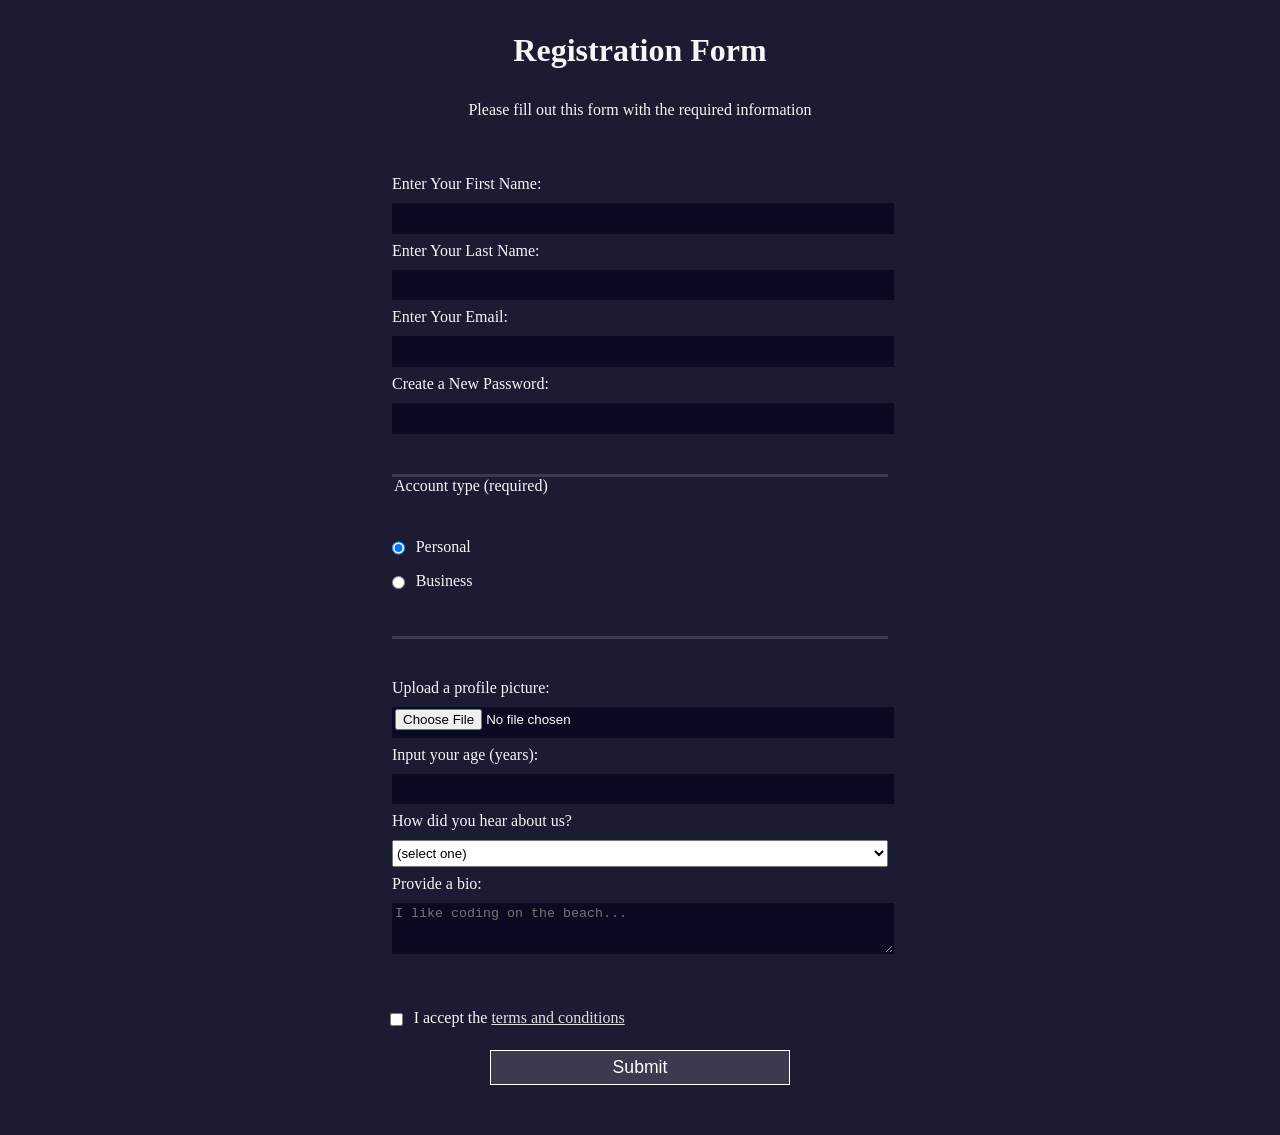
<file: html-form.html>
<!DOCTYPE html>
<html lang="en">
  <head>
    <meta charset="UTF-8">
    <title>Registration Form</title>
    <link rel="stylesheet" href="html-form.css" />
  </head>
  <body>
    <h1>Registration Form</h1>
    <p>Please fill out this form with the required information</p>
    <form method="post" action='https://register-demo.freecodecamp.org'>
      <fieldset>
        <label for="first-name">Enter Your First Name: <input id="first-name" name="first-name" type="text" required /></label>
        <label for="last-name">Enter Your Last Name: <input id="last-name" name="last-name" type="text" required /></label>
        <label for="email">Enter Your Email: <input id="email" name="email" type="email" required /></label>
        <label for="new-password">Create a New Password: <input id="new-password" name="new-password" type="password" pattern="[a-z0-5]{8,}" required /></label>
      </fieldset>
      <fieldset>
        <legend>Account type (required)</legend>
        <label for="personal-account"><input id="personal-account" type="radio" name="account-type" class="inline" checked /> Personal</label>
        <label for="business-account"><input id="business-account" type="radio" name="account-type" class="inline" /> Business</label>
      </fieldset>
      <fieldset>
        <label for="profile-picture">Upload a profile picture: <input id="profile-picture" type="file" name="file" /></label>
        <label for="age">Input your age (years): <input id="age" type="number" name="age" min="13" max="120" /></label>
        <label for="referrer">How did you hear about us?
          <select id="referrer" name="referrer">
            <option value="">(select one)</option>
            <option value="1">freeCodeCamp News</option>
            <option value="2">freeCodeCamp YouTube Channel</option>
            <option value="3">freeCodeCamp Forum</option>
            <option value="4">Other</option>
          </select>
        </label>
        <label for="bio">Provide a bio:
          <textarea id="bio" name="bio" rows="3" cols="30" placeholder="I like coding on the beach..."></textarea>
        </label>
      </fieldset>
      <label for="terms-and-conditions">
        <input class="inline" id="terms-and-conditions" type="checkbox" required name="terms-and-conditions" /> I accept the <a href="https://www.freecodecamp.org/news/terms-of-service/">terms and conditions</a>
      </label>
      <input type="submit" value="Submit" />
    </form>
  </body>
</html>
</file>
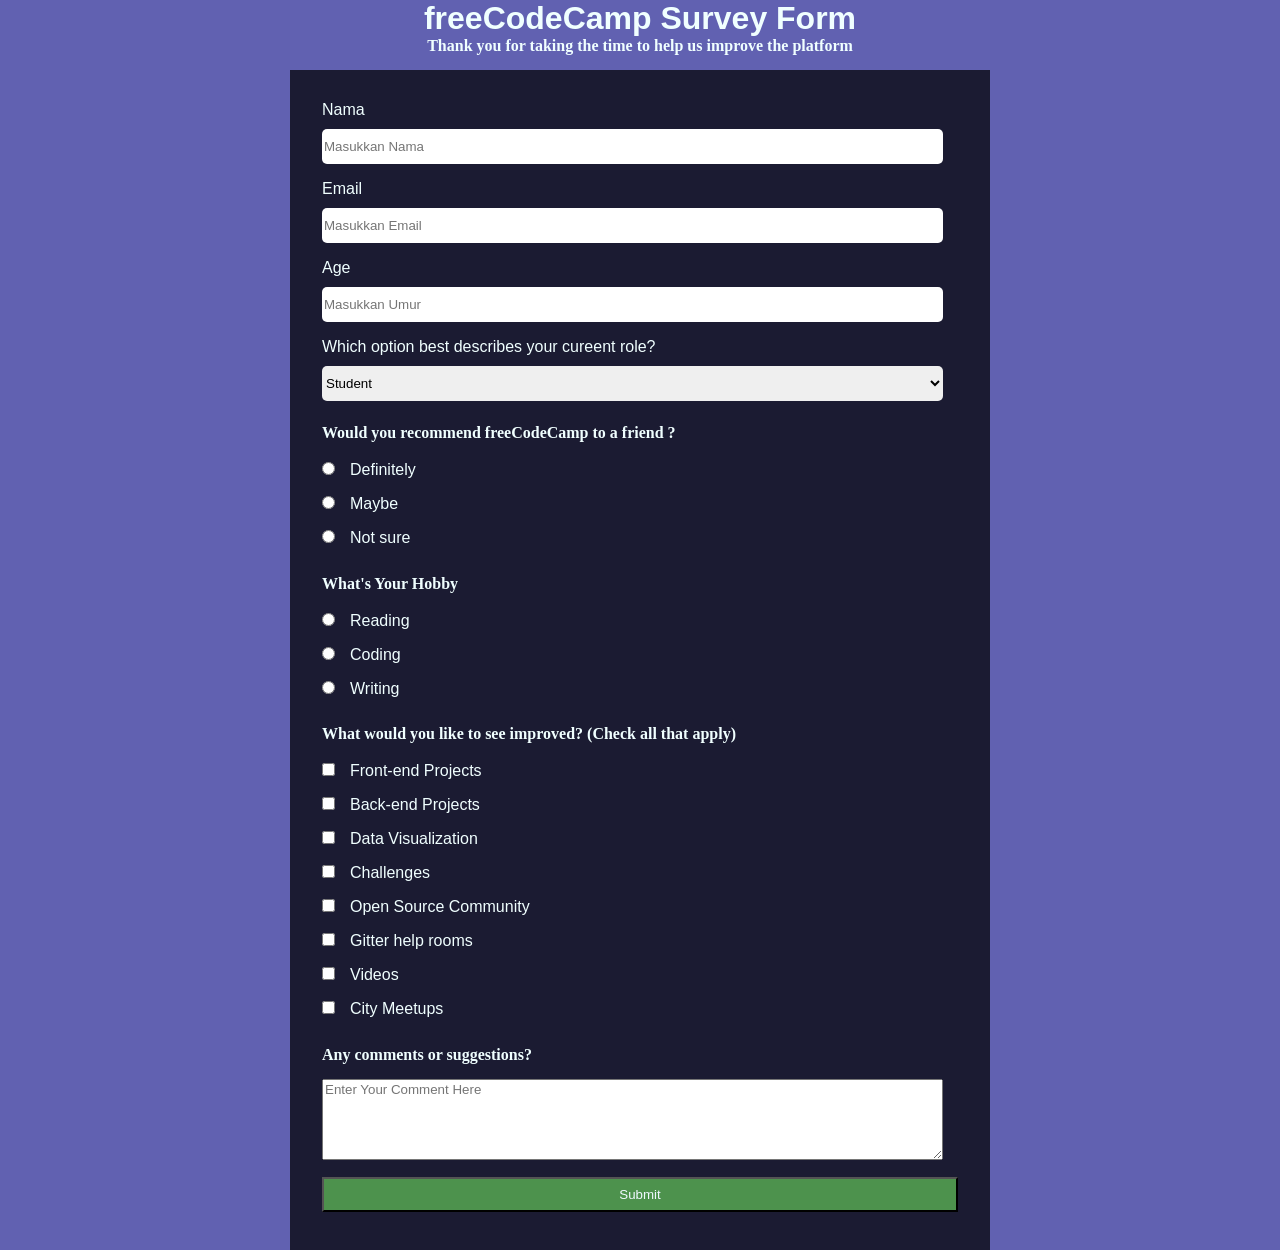
<file: survey-form.html>
<!DOCTYPE html>
<html lang="en">
<head>
    <meta charset="UTF-8">
    <meta name="viewport" content="width=device-width, initial-scale=1.0">
    <title>Document</title>
    <link rel="stylesheet" href="survey-form.css">
</head>
<body>
    
    <h1 id="title">freeCodeCamp Survey Form</h1>
    <p id="description">Thank you for taking the time to help us improve the platform</p>
    <form action="https://survey-form.freecodecamp.rocks/" id="survey-form">
        <fieldset class="tag1">
            <label id="name-label" for="name">Nama<input id="name" type="text" required placeholder="Masukkan Nama"></label>
            <label id="email-label" for="email">Email<input id="email" type="email" required placeholder="Masukkan Email"></label>
            <label id="number-label"for="age">Age<input id="number" number type="number" min="9" max="25" placeholder="Masukkan Umur"></label>
            <label for="name">Which option best describes your cureent role?
                <select name="role" id="dropdown">
                    <option value="" disabled>Select current role</option>
                    <option value="student">Student</option>
                    <option value="full-time-job">Full Time Job</option>
                    <option value="full-time-learner">Full Time Learner</option>
                    <option value="prefer-not-to-say">Prefer not to say</option>
                    <option value="other">other</option>
                </select>
            </label>
        </fieldset>
        <fieldset>
            <p>Would you recommend freeCodeCamp to a friend ?</p>
            <label for="definitely"><input type="radio" name="Definitely" value="1">Definitely</label>
            <label for="Maybe"><input type="radio" name="radio" value="2">Maybe</label>
            <label for="Not Sure"><input type="radio" name="not-sure" value="3">Not sure</label>
        </fieldset>
        <fieldset>
            <p>What's Your Hobby</p>
            <label for="Reading"><input type="radio" name="Reading" value="1">Reading</label>
            <label for="coding"><input type="radio" name="coding" value="2">Coding</label>
            <label for="Writing"><input type="radio" name="Writing" value="3">Writing</label>
        </fieldset>
        <fieldset class="tag3">
            <p>What would you like to see improved? (Check all that apply)</p>
            <label for=""><input type="checkbox" value="Front-end">Front-end Projects</label>
            <label for=""><input type="checkbox" value="Back-end">Back-end Projects</label>
            <label for=""><input type="checkbox" value="Data">Data Visualization</label>
            <label for=""><input type="checkbox" value="Challenges">Challenges</label>
            <label for=""><input type="checkbox" value="open-source">Open Source Community</label>
            <label for=""><input type="checkbox" value="Gitter">Gitter help rooms</label>
            <label for=""><input type="checkbox" value="Videos">Videos</label>
            <label for=""><input type="checkbox" value="city">City Meetups</label>
        </fieldset>
        <fieldset>
            <p>Any comments or suggestions?</p>
            <label for="text-area"><textarea name="comment" id="comment" placeholder="Enter Your Comment Here" rows="5"></textarea></label>
            <input type="submit" name="submit" id="submit">
        </fieldset>
    </form>
</body>
</html>
</file>
<file: html-form.css>
body {
  width: 100%;
  height: 100vh;
  margin: 0;
  background-color: #1b1b32;
  color: #f5f6f7;
  font-family: Tahoma;
  font-size: 16px;
}

h1, p {
  margin: 1em auto;
  text-align: center;
}

form {
  width: 60vw;
  max-width: 500px;
  min-width: 300px;
  margin: 0 auto;
  padding-bottom: 2em;
}

fieldset {
  border: none;
  padding: 2rem 0;
  border-bottom: 3px solid #3b3b4f;
}

fieldset:last-of-type {
  border-bottom: none;
}

label {
  display: block;
  margin: 0.5rem 0;
}

input,
textarea,
select {
  margin: 10px 0 0 0;
  width: 100%;
  min-height: 2em;
}

input, textarea {
  background-color: #0a0a23;
  border: 1px solid #0a0a23;
  color: #ffffff;
}

.inline {
  width: unset;
  margin: 0 0.5em 0 0;
  vertical-align: middle;
}

input[type="submit"] {
  display: block;
  width: 60%;
  margin: 1em auto;
  height: 2em;
  font-size: 1.1rem;
  background-color: #3b3b4f;
  border-color: white;
  min-width: 300px;
}

input[type="file"] {
  padding: 1px 2px;
}

input[name="terms-and-conditions"],a{
  color:#dfdfe2;
}
</file>
<file: survey-form.css>
*{
    margin: 0;
    box-sizing: border-box;
    font-family: sans-serif;
}
body{
    min-width: 300x;
    width: 700px;
    margin: auto;
    background-color: rgba(58, 58, 158, 0.8);
    color: azure;

}
h1,#description{
    text-align: center;
}
form{
    padding: 20px;
    background-color:  #1b1b32;
}
label{
    display: block;
    }
.tag1 input,select{
width: 100%;
height: 35px;
border:transparent;
border-radius: 5px ;
margin-top: 10px;
}
p{
    font-size: 1em;
    font-weight: 600;
    font-family: tahoma;
    margin-bottom: 15px;
}

input,label{
    
    margin:5px 15px 8px 0;

}
fieldset{
    border: unset;
}
textarea{
    width: 100%;
}
input[type="submit"]{
    width: 100%;
    height: 35px;background-color: rgb(77, 146, 77);
    color: aliceblue;
}
</file>
